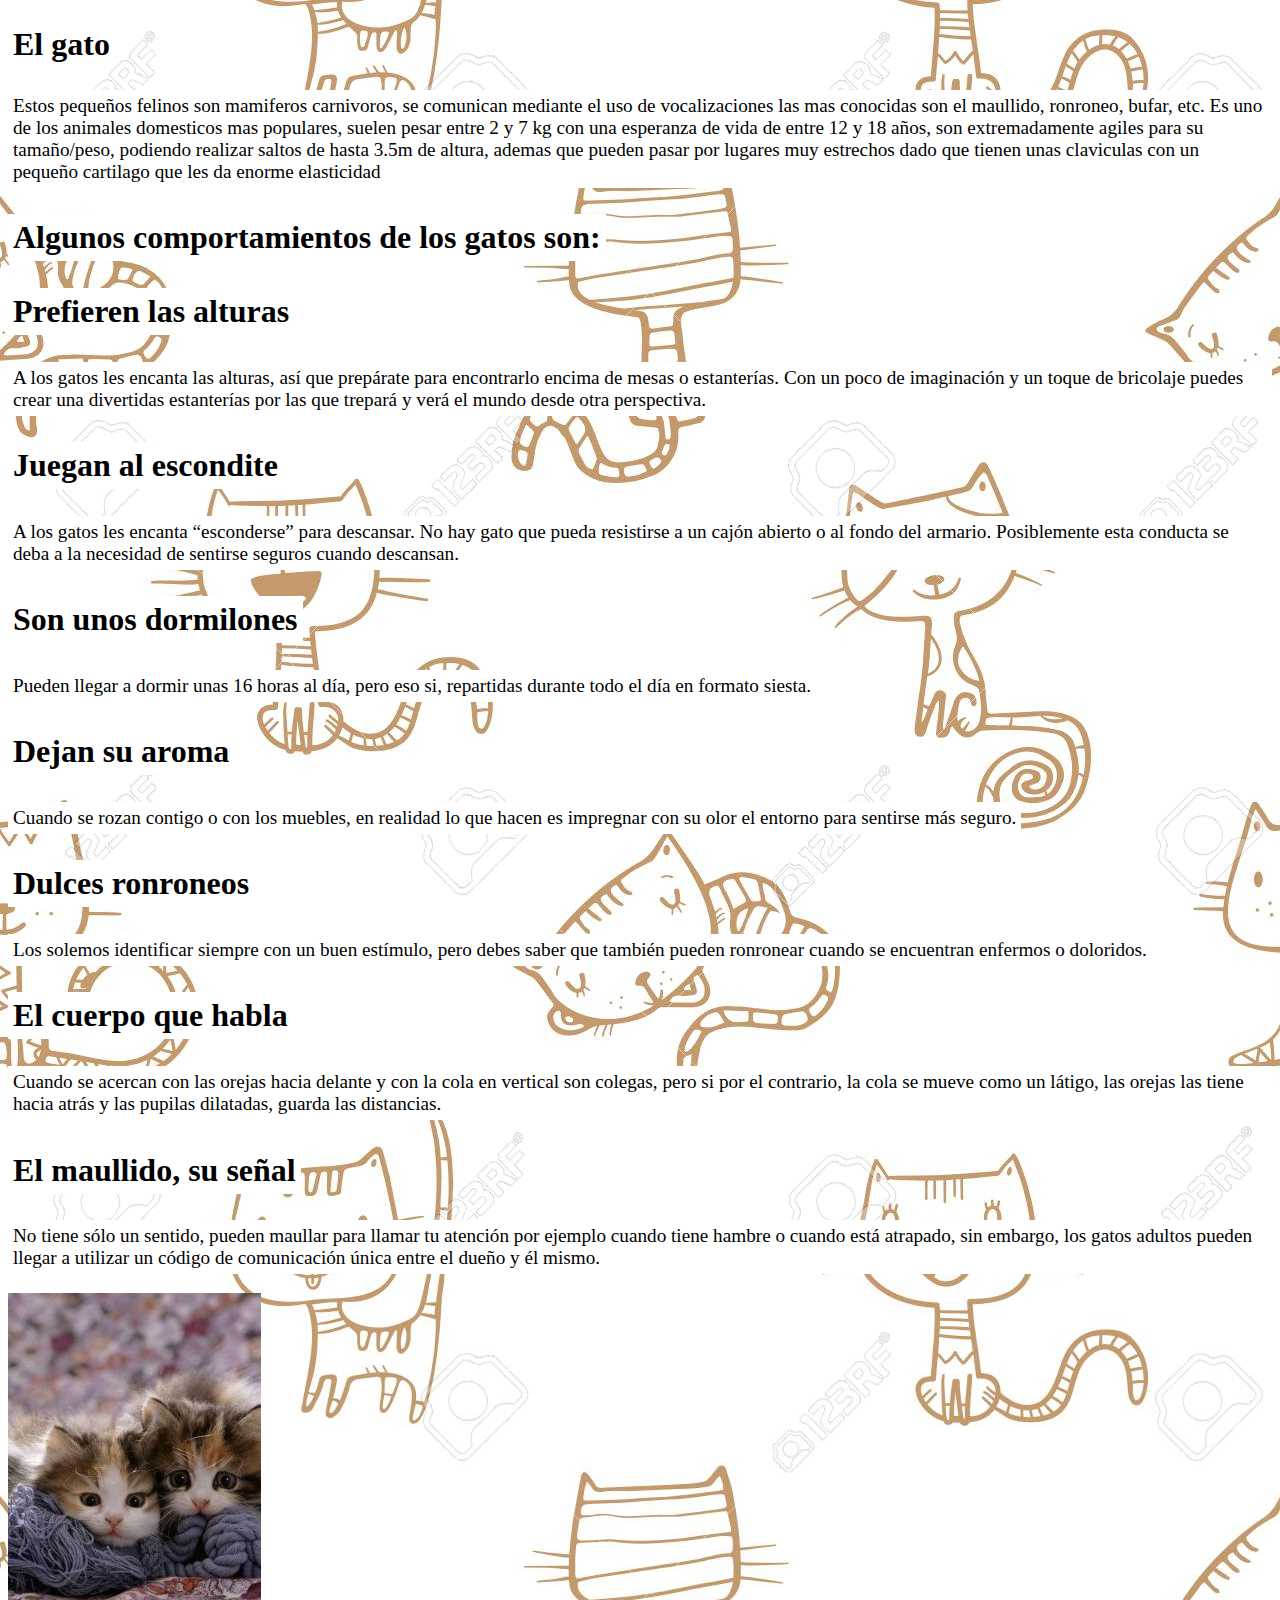
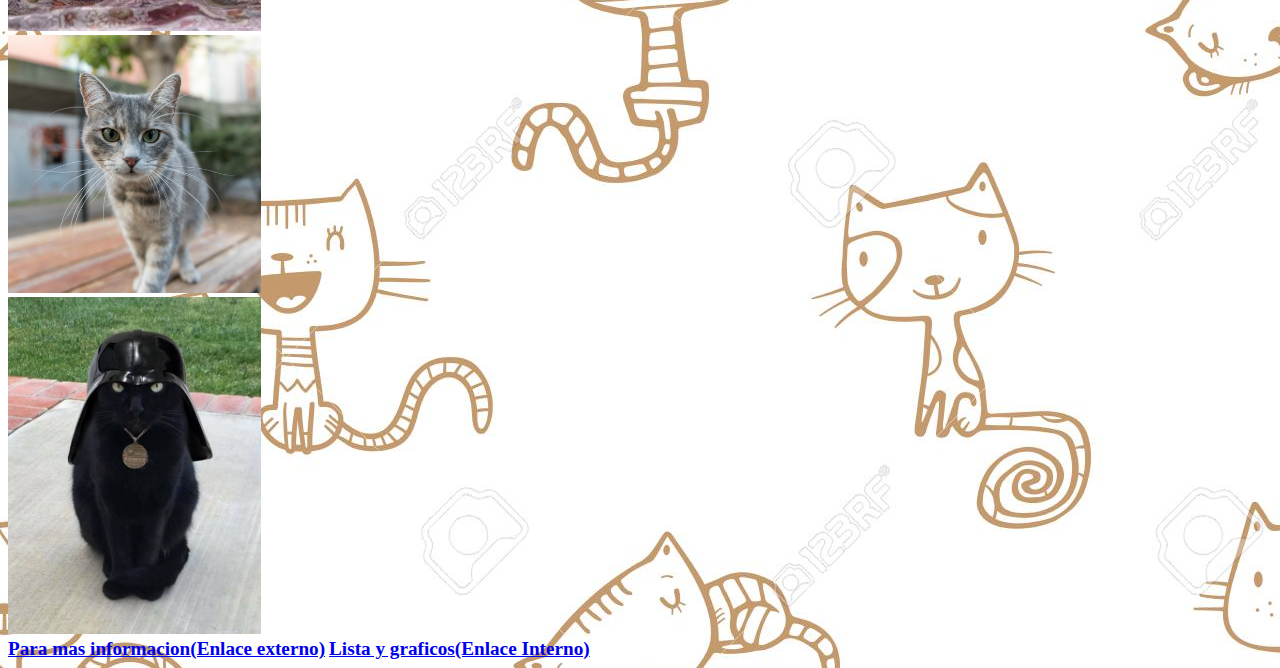
<file: TP1/index.html>
<!doctype html>
<html lang="en">

<head>
  <title>Title</title>
  <meta charset="utf-8">
  <meta name="viewport" content="width=device-width, initial-scale=1, shrink-to-fit=no">
  <link rel="stylesheet" href="css/index/style.css">

</head>

<body background="./images/gatosback.jpg">
  <div>
    <h1>El gato</h1>
    <p>Estos pequeños felinos son mamiferos carnivoros, se comunican mediante el uso de vocalizaciones las mas
      conocidas
      son el maullido, ronroneo, bufar, etc.

      Es uno de los animales domesticos mas populares, suelen pesar entre 2 y 7 kg con una esperanza de vida de entre 12
      y 18 años,
      son extremadamente agiles para su tamaño/peso, podiendo realizar saltos de hasta 3.5m de altura, ademas que pueden
      pasar
      por lugares muy estrechos dado que tienen unas claviculas con un pequeño cartilago que les da enorme elasticidad
    </p>
    <h2>
      Algunos comportamientos de los gatos son:
    </h2>
    <h2>
      Prefieren las alturas
    </h2>
    <p>
      A los gatos les encanta las alturas, así que prepárate para encontrarlo encima de mesas o estanterías.
      Con un poco de imaginación y un toque de bricolaje puedes crear una divertidas estanterías por las que
      trepará y verá el mundo desde otra perspectiva.
    </p>

    <h2>
      Juegan al escondite
    </h2>
    <p>
      A los gatos les encanta “esconderse” para descansar. No hay gato que pueda resistirse a un cajón abierto o
      al fondo del armario. Posiblemente esta conducta se deba a la necesidad de sentirse seguros cuando descansan.
    </p>

    <h2>
      Son unos dormilones
    </h2>
    <p>
      Pueden llegar a dormir unas 16 horas al día, pero eso si, repartidas durante todo el día en formato siesta.
    </p>

    <h2>
      Dejan su aroma
    </h2>
    <p>
      Cuando se rozan contigo o con los muebles, en realidad lo que hacen es impregnar con su olor el entorno
      para sentirse más seguro.
    </p>

    <h2>
      Dulces ronroneos
    </h2>
    <p>
      Los solemos identificar siempre con un buen estímulo, pero debes saber que también pueden ronronear
      cuando se encuentran enfermos o doloridos.
    </p>

    <h2>
      El cuerpo que habla
    </h2>
    <p>
      Cuando se acercan con las orejas hacia delante y con la cola en vertical son colegas, pero si por el contrario,
      la cola se mueve como un látigo, las orejas las tiene hacia atrás y las pupilas dilatadas, guarda las distancias.
    </p>

    <h2>
      El maullido, su señal
    </h2>
    <p>
      No tiene sólo un sentido, pueden maullar para llamar tu atención por ejemplo cuando tiene hambre o cuando
      está atrapado, sin embargo, los gatos adultos pueden llegar a utilizar un código de comunicación única entre
      el dueño y él mismo.
    </p>
    <div class="row">
      <div class="column">
        <img src="images/index/gato.jpg" alt="gato1">
      </div>
      <div class="column">
        <img src="images/index/gato2.jpg" alt="gato2">
      </div>
      <div class="column">
        <img src="images/index/gato3.jpg" alt="gato3">
      </div>

    </div>
    <div>
      <a href="https://es.wikipedia.org/wiki/Felis_silvestris_catus">Para mas informacion(Enlace externo)</a>
      <a href="interno.html">Lista y graficos(Enlace Interno)</a>
    </div>





  </div>













</body>

</html>
</file>
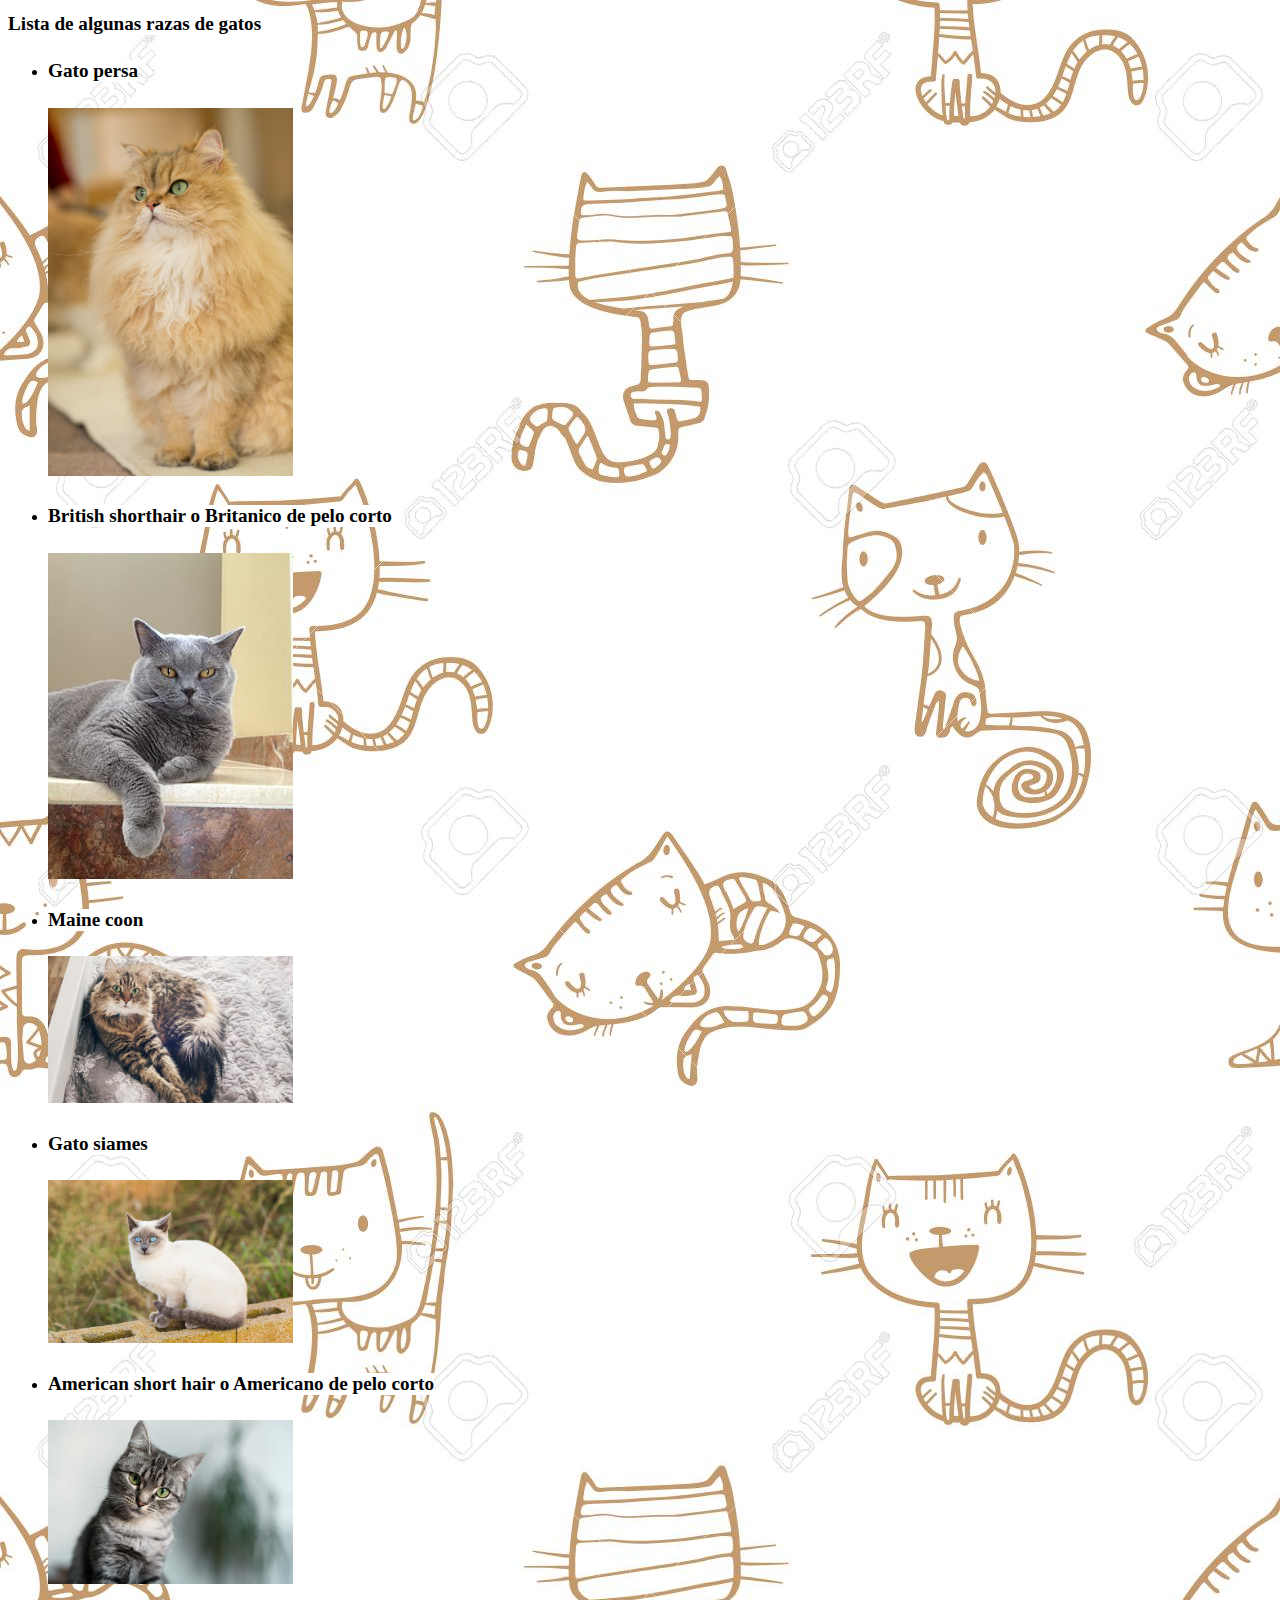
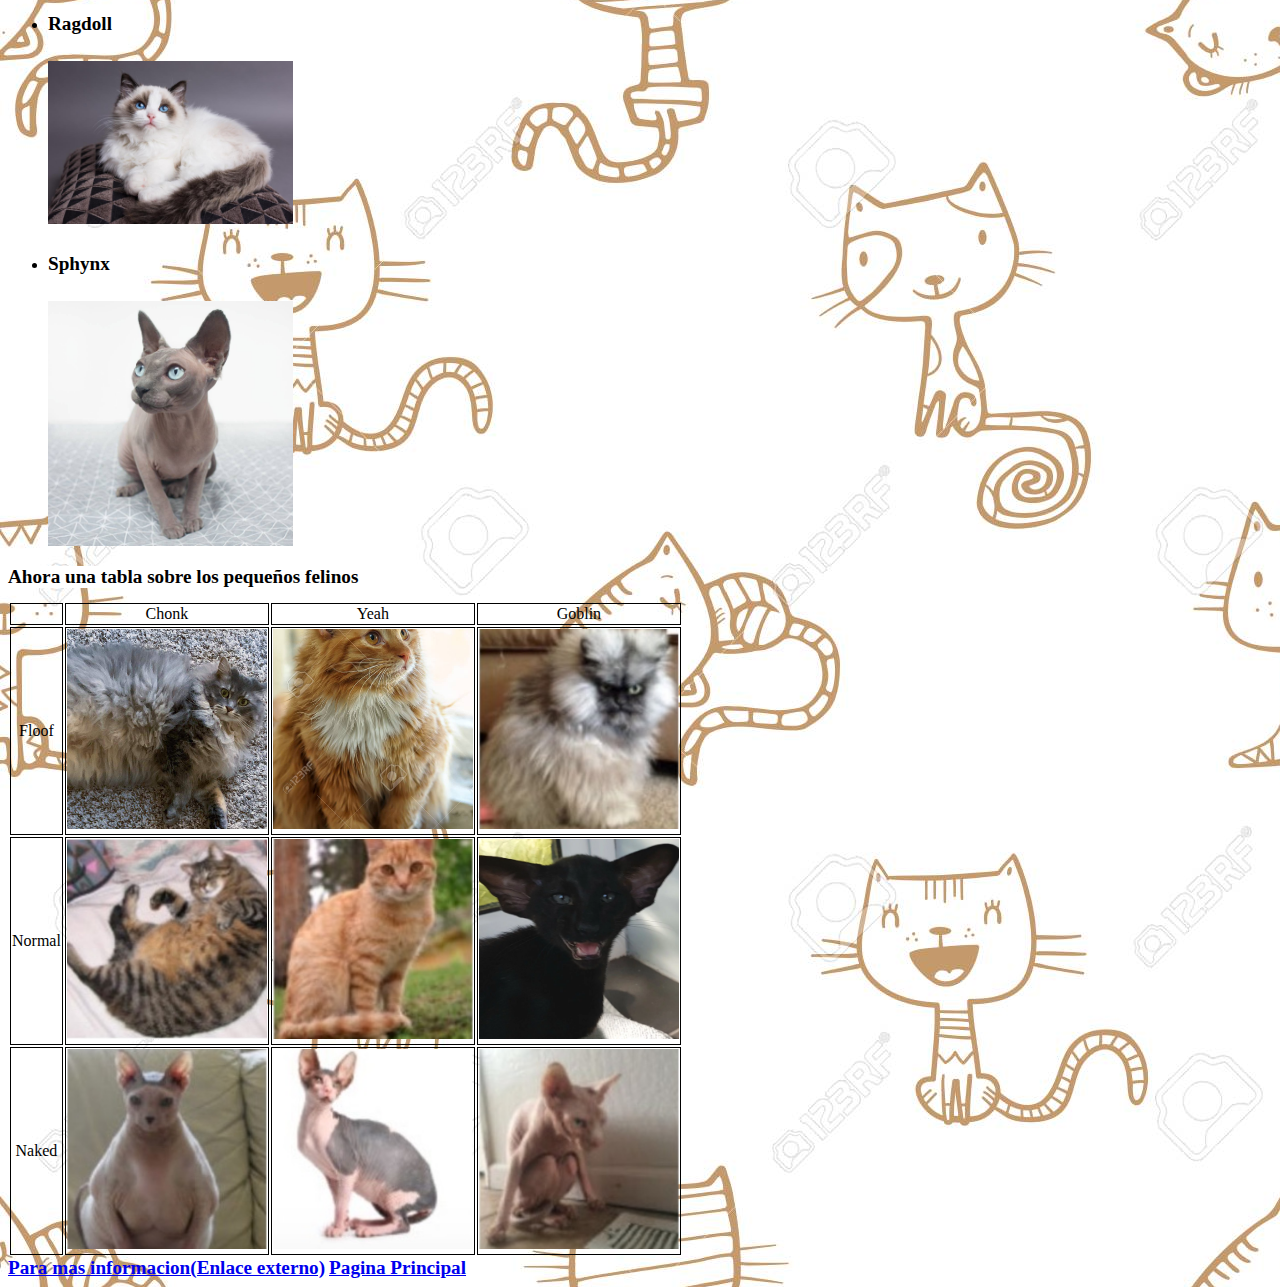
<file: TP1/interno.html>
<!doctype html>
<html lang="en">

<head>
    <title>Lista y graficos de gatos</title>
    <meta charset="utf-8">
    <meta name="viewport" content="width=device-width, initial-scale=1, shrink-to-fit=no">
    <link rel="stylesheet" href="css/interno/style.css">
</head>

<body background="./images/gatosback.jpg">
    <div>
        <h1>
            Lista de algunas razas de gatos
        </h1>
        <ul>
            <li>
                <h4>
                    Gato persa
                </h4>
                <div>
                    <img src="./images/interno/gatopersa.jpg" class="lista" alt="gatopersa">
                </div>
            </li>
            <li>
                <h4>
                    British shorthair o Britanico de pelo corto
                </h4>
                <div>
                    <img src="./images/interno/britishshorthair.JPG" class="lista" alt="britishshorthair">
                </div>
            </li>
            <li>
                <h4>
                    Maine coon
                </h4>
                <div>
                    <img src="./images/interno/mainecoon.jpg" class="lista" alt="mainecoon">
                </div>
            </li>
            <li>
                <h4>
                    Gato siames
                </h4>
                <div>
                    <img src="./images/interno/gatosiames.jpeg" class="lista" alt="gatosiames">
                </div>
            </li>
            <li>
                <h4>
                    American short hair o Americano de pelo corto
                </h4>
                <div>
                    <img src="./images/interno/americanshorthair.jpg" class="lista" alt="americanshorthair">
                </div>
            </li>
            <li>
                <h4>
                    Ragdoll
                </h4>
                <div>
                    <img src="./images/interno/ragdoll.jpg" class="lista" alt="ragdoll">
                </div>
            </li>
            <li>
                <h4>
                    Sphynx
                </h4>
                <div>
                    <img src="./images/interno/spyhnx.jpg" class="lista" alt="sphynx">
                </div>
            </li>
        </ul>
    </div>

    <div>
        <h1>
            Ahora una tabla sobre los pequeños felinos
        </h1>
        <div class="container">
            <table class="imtab">
                <tr>
                    <td>

                    </td>
                    <td>
                        Chonk
                    </td>
                    <td>
                        Yeah
                    </td>
                    <td>
                        Goblin
                    </td>
                </tr>
                <tr>
                    <td>
                        Floof
                    </td>
                    <td>
                        <img src="images/interno/chonkfloof.png" alt="chonkfloof" class="tab">
                    </td>
                    <td>
                        <img src="images/interno/yeahfloof.png" alt="yeahfloof" class="tab">
                    </td>
                    <td>
                        <img src="images/interno/goblin floof.png" alt="goblin floof" class="tab">
                    </td>
                </tr>
                <tr>
                    <td>
                        Normal
                    </td>
                    <td>
                        <img src="images/interno/normal chonk.png" alt="normalchonk" class="tab">
                    </td>
                    <td>
                        <img src="images/interno/normalyeah.png" alt="normalyeah" class="tab">
                    </td>
                    <td>
                        <img src="images/interno/normalgoblin.png" alt="normalgoblin" class="tab">
                    </td>
                </tr>
                <tr>
                    <td>
                        Naked
                    </td>
                    <td>
                        <img src="images/interno/nakedchonk.png" alt="nakedchonk" class="tab">
                    </td>
                    <td>
                        <img src="images/interno/nakedyeah.png" alt="nakedyeah" class="tab">
                    </td>
                    <td>
                        <img src="images/interno/nakedgoblin.png" alt="nakedgoblin" class="tab">
                    </td>
                </tr>
            </table>
        </div>


        <a href="https://es.wikipedia.org/wiki/Felis_silvestris_catus">Para mas informacion(Enlace externo)</a>
        <a href="index.html">Pagina Principal</a>
    </div>


</body>


</html>
</file>
<file: TP1/css/index/style.css>
h1,h2 {
    font-size: 2.5vw;
    color: black;
    background-color: white;
    display: table;
    padding:5px;
}

p{
    font-size: 1.5vw;
    color: black;
    font-weight: lighter;
    background-color: white; 
    display: table;
    padding:5px;
}
a{
    font-size: 1.5vw;
    font-weight: bold;
}

img{
   
    float: center;
    width:  20%;
    height: 20%;
    
}
</file>
<file: TP1/css/interno/style.css>
.tab{
    float: center;
    width:  200px;
    height: 200px;
    object-fit: cover;
}
a{
    font-size: 1.5vw;
    font-weight: bold;
}
.imtab{
    width: 98%%;
    
}
th, td{
    padding: 1px;
    text-align: center;
    border: 1px solid black;
}

.lista{
     float: center;
    width:  20%;
    height: 20%;
}

h1,h4{
    font-size: 1.5vw;
    color: black;
    background-color: white;
    display: table;
}
.container{
    width: 98%;
    overflow-x: auto;
}
</file>
